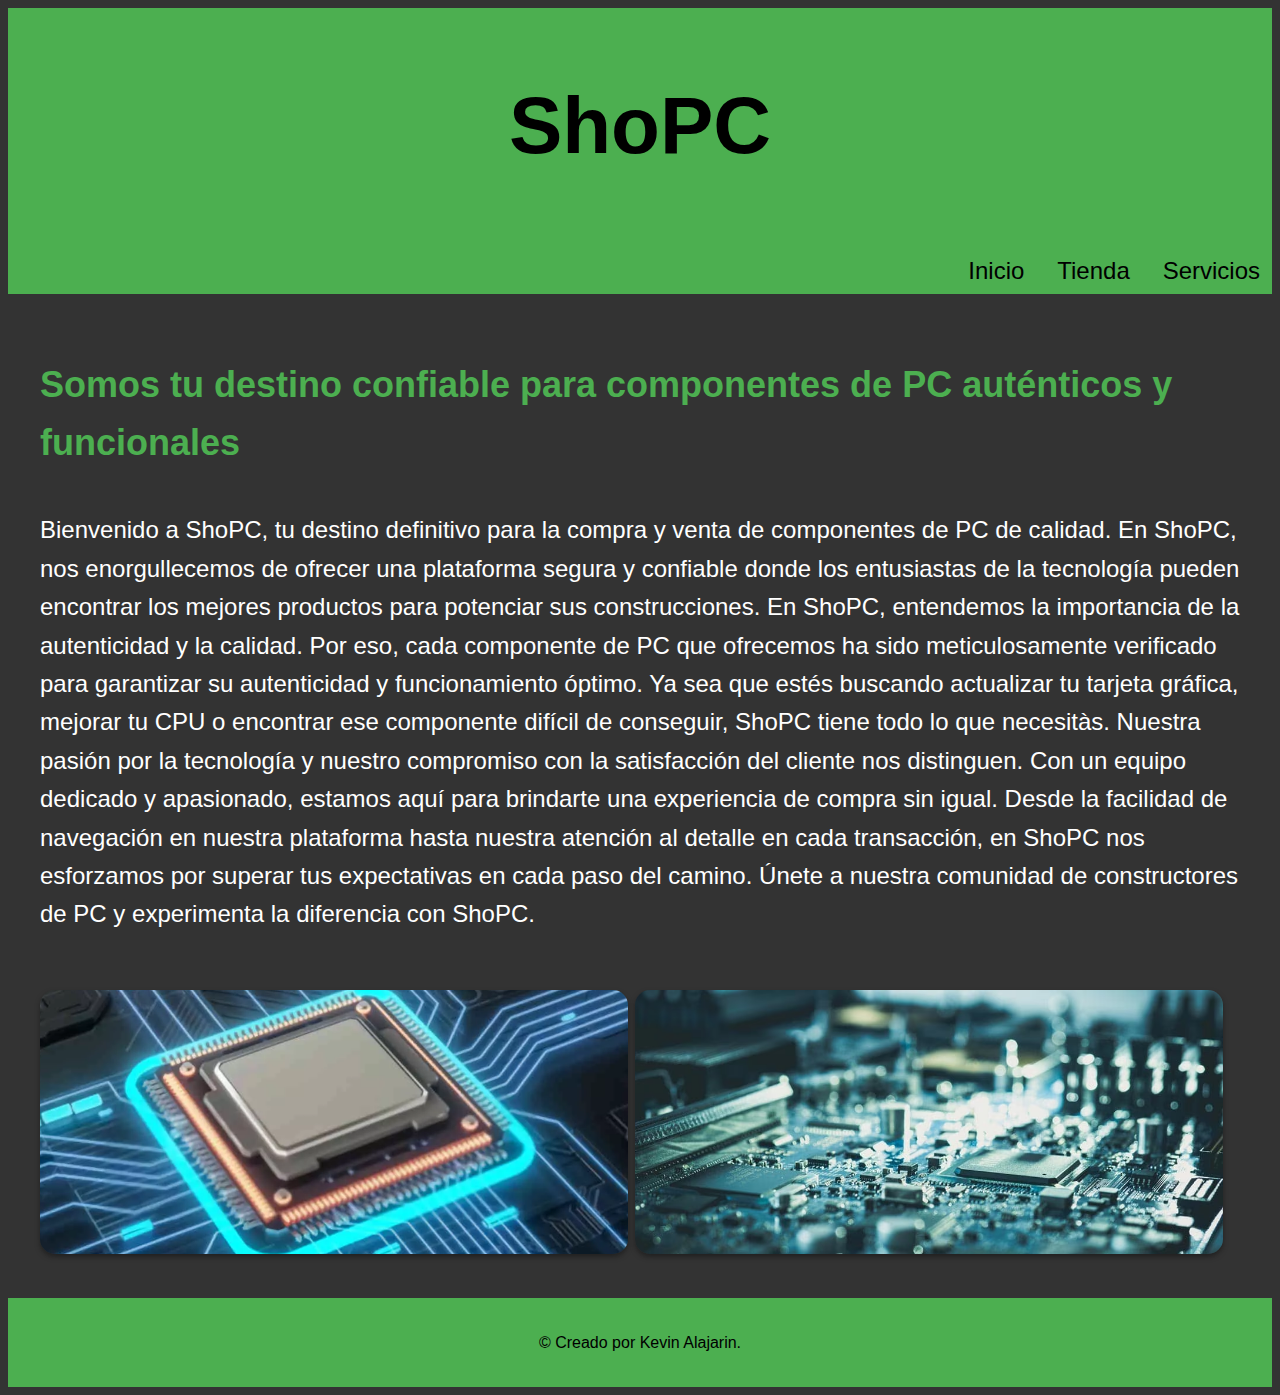
<file: index.htm>
<!DOCTYPE html>
<html lang="en">
<head>
<meta charset="UTF-8">
<title>ShoPC </title>
<link rel="stylesheet" href="style.css">
</head>
<body>
<header>
    <div class="header">
        <h1>ShoPC</h1>
        <div class="header-right">
        <a class="active" href="#inicio">Inicio</a>
        <a href="tienda.htm">Tienda</a>
        <a href="servicio.htm">Servicios</a>
        </div>
    </div>
</header>
<section id="inicio">
    <h2>Somos tu destino confiable para componentes de PC auténticos y funcionales</h2>
        <p>Bienvenido a ShoPC, tu destino definitivo para la compra y venta de componentes de PC de calidad. En ShoPC, nos enorgullecemos de ofrecer una plataforma segura y confiable donde los entusiastas de la tecnología pueden encontrar los mejores productos para potenciar sus construcciones.

            En ShoPC, entendemos la importancia de la autenticidad y la calidad. Por eso, cada componente de PC que ofrecemos ha sido meticulosamente verificado para garantizar su autenticidad y funcionamiento óptimo. Ya sea que estés buscando actualizar tu tarjeta gráfica, mejorar tu CPU o encontrar ese componente difícil de conseguir, ShoPC tiene todo lo que necesitàs.
            
            Nuestra pasión por la tecnología y nuestro compromiso con la satisfacción del cliente nos distinguen. Con un equipo dedicado y apasionado, estamos aquí para brindarte una experiencia de compra sin igual. Desde la facilidad de navegación en nuestra plataforma hasta nuestra atención al detalle en cada transacción, en ShoPC nos esforzamos por superar tus expectativas en cada paso del camino.
            
            Únete a nuestra comunidad de constructores de PC y experimenta la diferencia con ShoPC.</p>
 </section>
    <section id="imagenes">
        <div class="bottom">
            <img src="Img2.png" alt="Imagen" class="contact-img">
            <img src="Img1.jpg" alt="Imagen" class="contact-img">
        </div>
    </div>
</section>

 <footer>
    <p>&copy; Creado por Kevin Alajarin.</p>
 </footer>
</body>
</html>
</file>
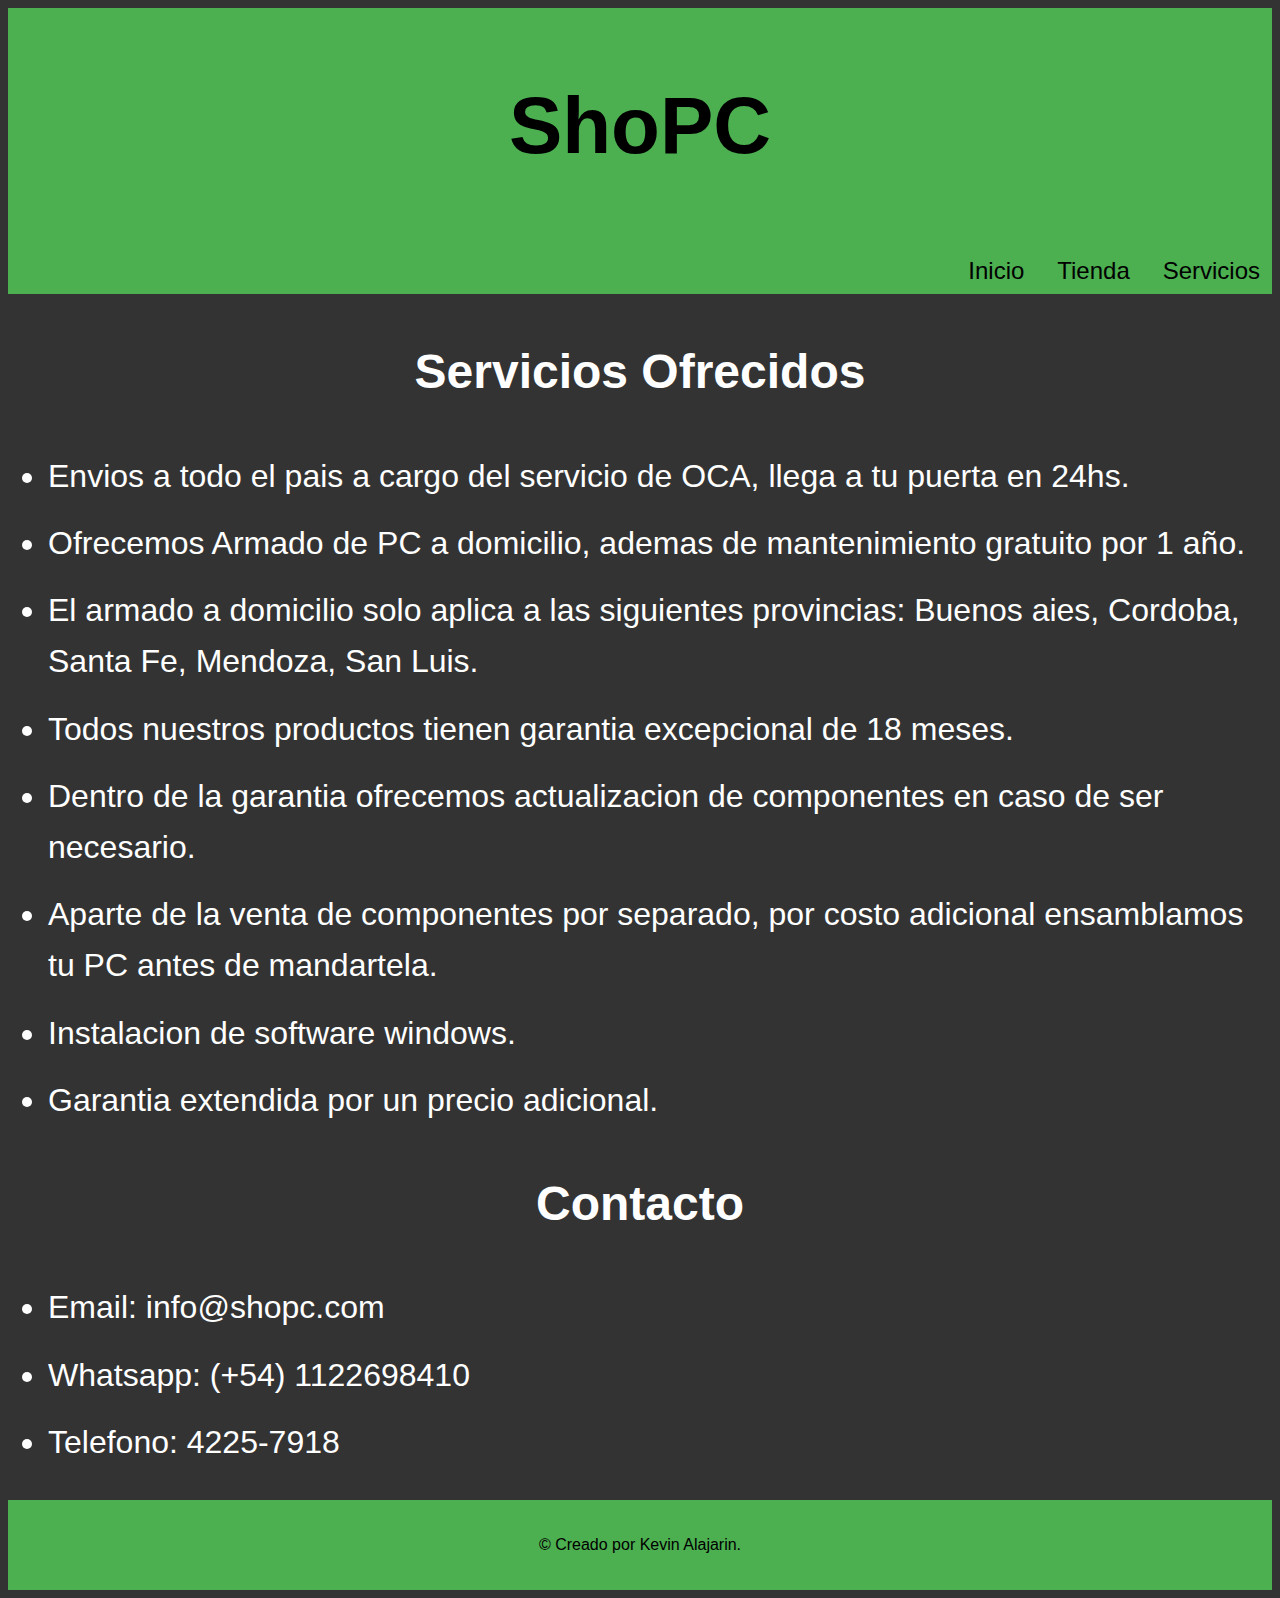
<file: servicio.htm>
<!DOCTYPE html>
<html lang="en">
<head>
    <meta charset="UTF-8">
    <meta name="viewport" content="width=device-width, initial-scale=1.0">
    <title>Servicios ShoPC</title>
    <link rel="stylesheet" href="styless.css">
</head>
<body>
    <header>
        <div class="header">
            <h1>ShoPC</h1>
            <div class="header-right">
                <a class="active" href="index.htm">Inicio</a>
                <a href="tienda.htm">Tienda</a>
                <a href="">Servicios</a>
            </div>
        </div>
    </header>
<section>
    <h2>Servicios Ofrecidos</h2>
    <div>
        <ul>
            <li>Envios a todo el pais a cargo del servicio de OCA, llega a tu puerta en 24hs.</li>
            <li>Ofrecemos Armado de PC a domicilio, ademas de mantenimiento gratuito por 1 año.</li>
            <li>El armado a domicilio solo aplica a las siguientes provincias: Buenos aies, Cordoba, Santa Fe, Mendoza, San Luis.</li>
            <li>Todos nuestros productos tienen garantia excepcional de 18 meses.</li>
            <li>Dentro de la garantia ofrecemos actualizacion de componentes en caso de ser necesario.</li>
            <li>Aparte de la venta de componentes por separado, por costo adicional ensamblamos tu PC antes de mandartela.</li>
            <li>Instalacion de software windows.</li>
            <li>Garantia extendida por un precio adicional.</li>
        </ul>
    </div>
</section>
<section>
    <h2>Contacto</h2>
    <div>
        <ul>
            <li>Email: info@shopc.com</li>
            <li>Whatsapp: (+54) 1122698410</li>
            <li>Telefono: 4225-7918</li>
        </ul>
    </div>
</section>
<footer>
    <p>&copy; Creado por Kevin Alajarin.</p>
</footer>

</body>
</html>
</file>
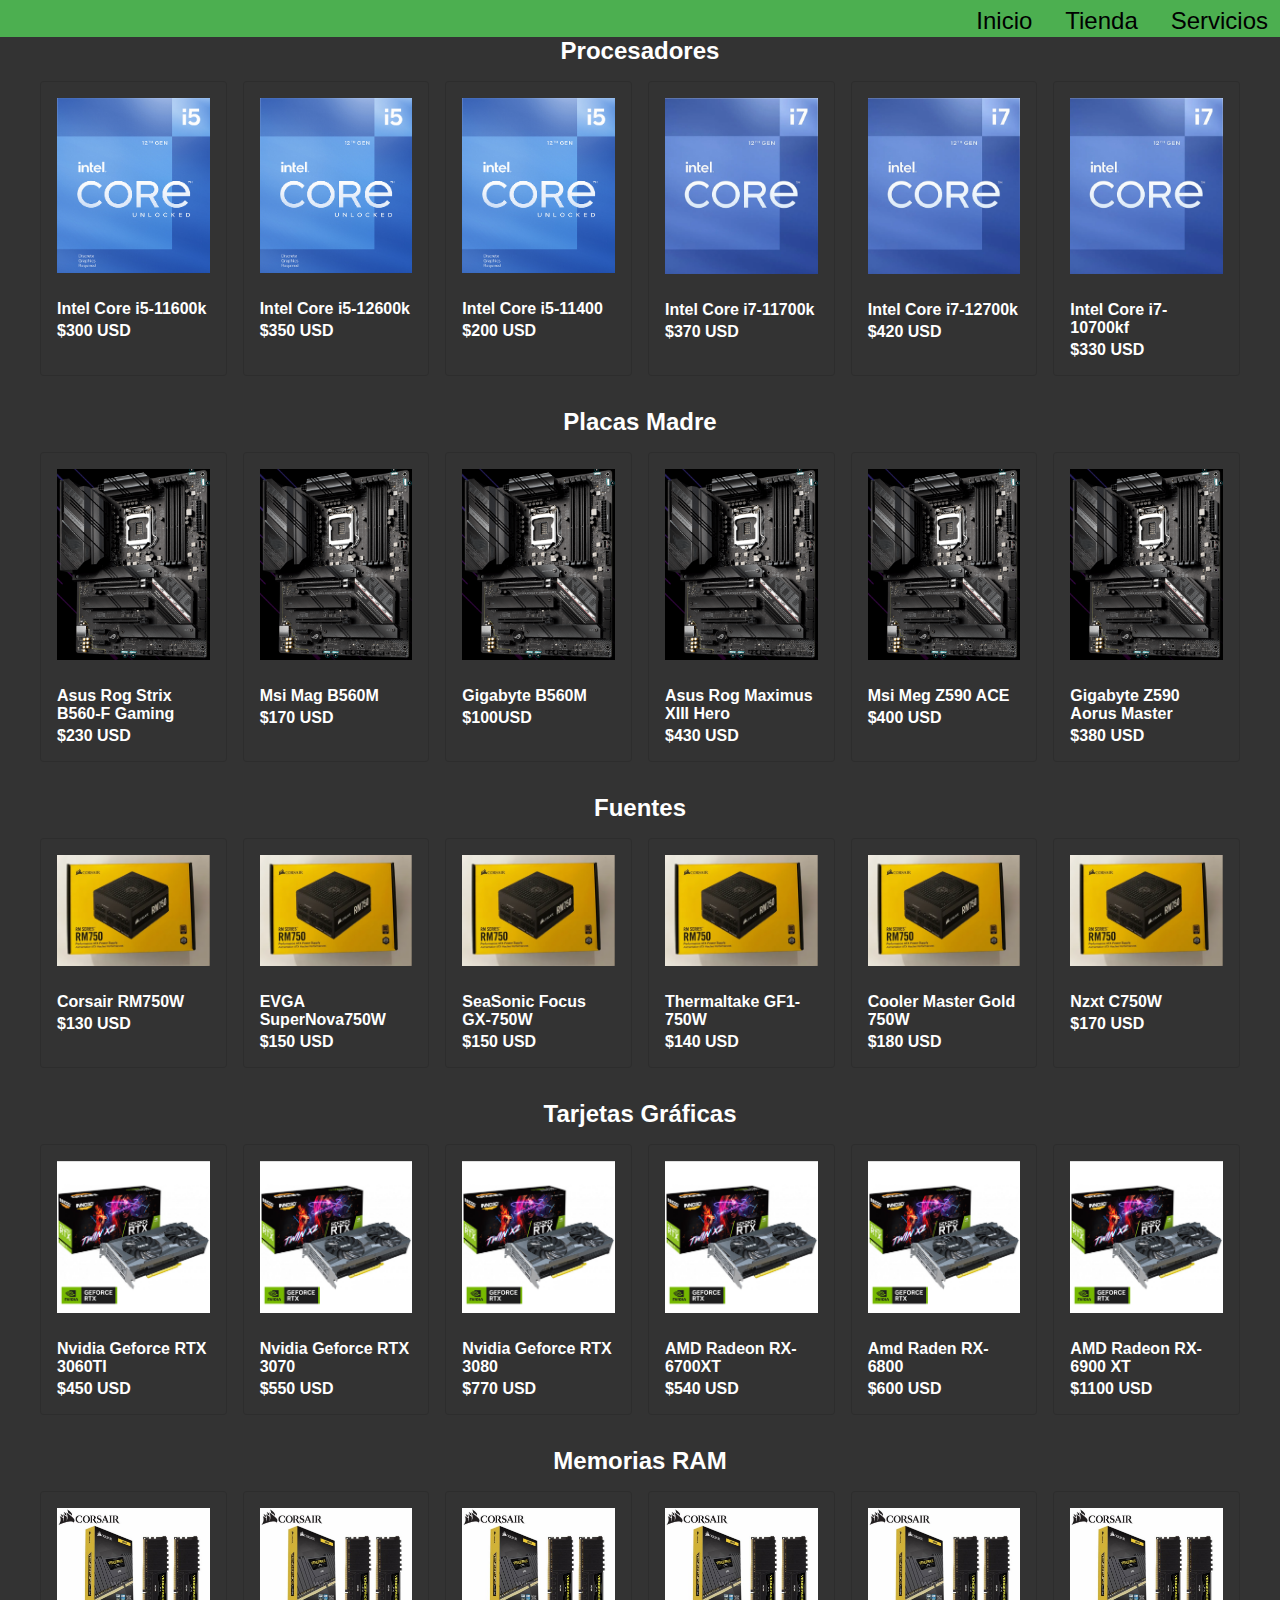
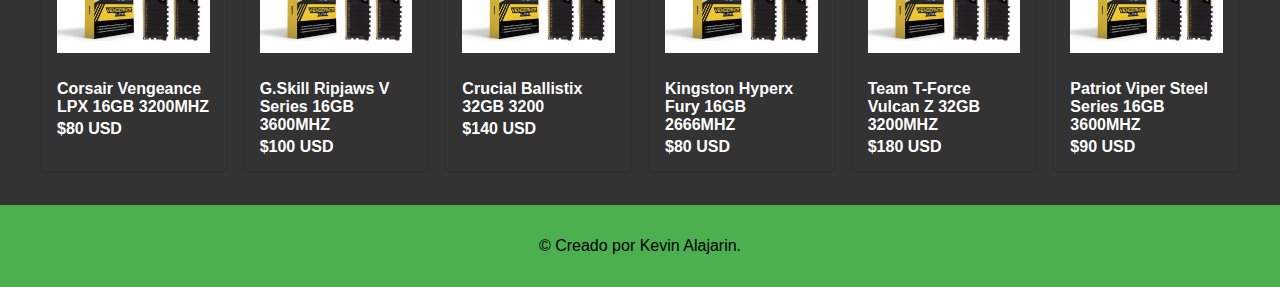
<file: tienda.htm>
<!DOCTYPE html>
<html lang="en">
<head>
    <meta charset="UTF-8">
    <meta name="viewport" content="width=device-width, initial-scale=1.0, maximum-scale=1.0, user-scalable=no">
    <title>Tienda ShoPC</title>
    <link rel="stylesheet" href="styles.css">
</head>
<body>
    <header class="header">
        <div class="logo">
            <h1>ShoPC</h1>
        </div>
        <div class="header-right">
            <a class="active" href="index.htm">Inicio</a>
            <a href="#componentes-display">Tienda</a>
            <a href="servicio.htm">Servicios</a>
        </div>
    </header>
    <h2>Procesadores</h2>
    <section class="componentes-display">
        <div class="product-row">
            <div class="product-item">
                <img src="Inteli5.png" alt="Imagen" class="contact-img">
                <h5 class="product-name">Intel Core i5-11600k</h5>
                <p class="product-price">$300 USD</p>
            </div>
            <div class="product-item">
                <img src="Inteli5.png" alt="Imagen" class="contact-img">
                <h5 class="product-name">Intel Core i5-12600k</h5>
                <p class="product-price">$350 USD</p>
            </div>
            <div class="product-item">
                <img src="Inteli5.png" alt="Imagen" class="contact-img">
                <h5 class="product-name">Intel Core i5-11400</h5>
                <p class="product-price">$200 USD</p>
            </div>
            <div class="product-item">
                <img src="Inteli7.png" alt="Imagen" class="contact-img">
                <h5 class="product-name">Intel Core i7-11700k</h5>
                <p class="product-price">$370 USD</p>
            </div>
            <div class="product-item">
                <img src="Inteli7.png" alt="Imagen" class="contact-img">
                <h5 class="product-name">Intel Core i7-12700k</h5>
                <p class="product-price">$420 USD</p>
            </div>
            <div class="product-item">
                <img src="Inteli7.png" alt="Imagen" class="contact-img">
                <h5 class="product-name">Intel Core i7-10700kf</h5>
                <p class="product-price">$330 USD</p>
            </div>
        </div>
    </section>
    <h2>Placas Madre</h2>
    <section class="componentes-display">
        <div class="product-row">
            <div class="product-item">
                <img src="PM1.png" alt="Imagen" class="contact-img">
                <h5 class="product-name">Asus Rog Strix B560-F Gaming</h5>
                <p class="product-price">$230 USD</p>
            </div>
            <div class="product-item">
                <img src="PM1.png" alt="Imagen" class="contact-img">
                <h5 class="product-name">Msi Mag B560M</h5>
                <p class="product-price">$170 USD</p>
            </div>
            <div class="product-item">
                <img src="PM1.png" alt="Imagen" class="contact-img">
                <h5 class="product-name">Gigabyte B560M</h5>
                <p class="product-price">$100USD</p>
            </div>
            <div class="product-item">
                <img src="PM1.png" alt="Imagen" class="contact-img">
                <h5 class="product-name">Asus Rog Maximus XIII Hero</h5>
                <p class="product-price">$430 USD</p>
            </div>
            <div class="product-item">
                <img src="PM1.png" alt="Imagen" class="contact-img">
                <h5 class="product-name">Msi Meg Z590 ACE</h5>
                <p class="product-price">$400 USD</p>
            </div>
            <div class="product-item">
                <img src="PM1.png" alt="Imagen" class="contact-img">
                <h5 class="product-name">Gigabyte Z590 Aorus Master</h5>
                <p class="product-price">$380 USD</p>
            </div>
        </div>
    </section>
    <h2>Fuentes</h2>
    <section class="componentes-display">
        <div class="product-row">
            <div class="product-item">
                <img src="Fuente.png" alt="Imagen" class="contact-img">
                <h5 class="product-name">Corsair RM750W</h5>
                <p class="product-price">$130 USD</p>
            </div>
            <div class="product-item">
                <img src="Fuente.png" alt="Imagen" class="contact-img">
                <h5 class="product-name">EVGA SuperNova750W</h5>
                <p class="product-price">$150 USD</p>
            </div>
            <div class="product-item">
                <img src="Fuente.png" alt="Imagen" class="contact-img">
                <h5 class="product-name">SeaSonic Focus GX-750W</h5>
                <p class="product-price">$150 USD</p>
            </div>
            <div class="product-item">
                <img src="Fuente.png" alt="Imagen" class="contact-img">
                <h5 class="product-name">Thermaltake GF1-750W</h5>
                <p class="product-price">$140 USD</p>
            </div>
            <div class="product-item">
                <img src="Fuente.png" alt="Imagen" class="contact-img">
                <h5 class="product-name">Cooler Master Gold 750W</h5>
                <p class="product-price">$180 USD</p>
            </div>
            <div class="product-item">
                <img src="Fuente.png" alt="Imagen" class="contact-img">
                <h5 class="product-name">Nzxt C750W</h5>
                <p class="product-price">$170 USD</p>
            </div>
        </div>
    </section>
    <h2>Tarjetas Gráficas</h2>
    <section class="componentes-display">
        <div class="product-row">
            <div class="product-item">
                <img src="GPU.png" alt="Imagen" class="contact-img">
                <h5 class="product-name">Nvidia Geforce RTX 3060TI</h5>
                <p class="product-price">$450 USD</p>
            </div>
            <div class="product-item">
                <img src="GPU.png" alt="Imagen" class="contact-img">
                <h5 class="product-name">Nvidia Geforce RTX 3070</h5>
                <p class="product-price">$550 USD</p>
            </div>
            <div class="product-item">
                <img src="GPU.png" alt="Imagen" class="contact-img">
                <h5 class="product-name">Nvidia Geforce RTX 3080</h5>
                <p class="product-price">$770 USD</p>
            </div>
            <div class="product-item">
                <img src="GPU.png" alt="Imagen" class="contact-img">
                <h5 class="product-name">AMD Radeon RX-6700XT</h5>
                <p class="product-price">$540 USD</p>
            </div>
            <div class="product-item">
                <img src="GPU.png" alt="Imagen" class="contact-img">
                <h5 class="product-name">Amd Raden RX-6800</h5>
                <p class="product-price">$600 USD</p>
            </div>
            <div class="product-item">
                <img src="GPU.png" alt="Imagen" class="contact-img">
                <h5 class="product-name">AMD Radeon RX-6900 XT</h5>
                <p class="product-price">$1100 USD</p>
            </div>
        </div>
    </section>
    <h2>Memorias RAM</h2>
    <section class="componentes-display">
        <div class="product-row">
            <div class="product-item">
                <img src="RAM.png" alt="Imagen" class="contact-img">
                <h5 class="product-name">Corsair Vengeance LPX 16GB 3200MHZ</h5>
                <p class="product-price">$80 USD</p>
            </div>
            <div class="product-item">
                <img src="RAM.png" alt="Imagen" class="contact-img">
                <h5 class="product-name">G.Skill Ripjaws V Series 16GB 3600MHZ</h5>
                <p class="product-price">$100 USD</p>
            </div>
            <div class="product-item">
                <img src="RAM.png" alt="Imagen" class="contact-img">
                <h5 class="product-name">Crucial Ballistix 32GB 3200</h5>
                <p class="product-price">$140 USD</p>
            </div>
            <div class="product-item">
                <img src="RAM.png" alt="Imagen" class="contact-img">
                <h5 class="product-name">Kingston Hyperx Fury 16GB 2666MHZ</h5>
                <p class="product-price">$80 USD</p>
            </div>
            <div class="product-item">
                <img src="RAM.png" alt="Imagen" class="contact-img">
                <h5 class="product-name">Team T-Force Vulcan Z 32GB 3200MHZ</h5>
                <p class="product-price">$180 USD</p>
            </div>
            <div class="product-item">
                <img src="RAM.png" alt="Imagen" class="contact-img">
                <h5 class="product-name">Patriot Viper Steel Series 16GB 3600MHZ</h5>
                <p class="product-price">$90 USD</p>
            </div>
        </div>
    </section>  
    <footer class="footer">
        <p>&copy; Creado por Kevin Alajarin.</p>
    </footer>
</body>
</html>
</file>
<file: style.css>
.header {
    overflow: hidden;
    background-color: #4CAF50;
    text-align: center;
    font-size: 2rem;
}

.header a {
    color: black;
    padding: 12px;
    text-decoration: none;
    font-size: 1.5rem; 
}

header h1 {
    color: black;
    font-size: 5rem;
}

.header-right {
    float: right;
}


body {
    font-family: Arial, sans-serif;
    line-height: 1.6;
    color: #333;
    background-color: #333;
}

section {
    margin: 2rem;
    display: flex;
    flex-direction: column;
    align-items: center;
    background-color: #333;
    color: white;
    font-size: 1.5rem;
}

section h2 {
    color: #4CAF50;
    margin-bottom: 1rem;
}

.contact-img {
    width: 49%;
    height: auto;
    margin-bottom: 0;
    border-radius: 15px;
    box-shadow: 0px 3px 5px rgba(15, 15, 15, .5);
}

footer {
    background-color: #4CAF50;
    padding: 1rem;
    text-align: center;
    color: black;
    margin-top: 1rem;
}

@media screen and (max-width: 600px) {
  .header a {
      float: none;
      display: block;
      text-align: left;
  }
  .header-right {
      float: none;
  }
  .contact-img {
    width: 100%;
    display: block;
    margin-bottom: 1rem;
    height: auto;
  }
}
</file>
<file: styless.css>
.header {
    overflow: hidden;
    background-color: #4CAF50;
    text-align: center;
    font-size: 2rem;
}

.header a {
    color: black;
    padding: 12px;
    text-decoration: none;
    font-size: 1.5rem; 
}

header h1 {
    color: black;
    font-size: 5rem;
}

.header-right {
    float: right;
}

body {
    font-family: Arial, sans-serif;
    line-height: 1.6;
    color: #333;
    background-color: #333;
}

section {
    color: white;
    text-align: center;
    font-size: 2.5rem;
    margin-top: 2rem; 
}

section ul {
    font-size: 2rem;
    text-align: left;
}

footer {
    background-color: #4CAF50;
    padding: 1rem;
    text-align: center;
    color: black;
    margin-top: 1rem;
}

section h2 {
    font-size: 3rem; 
}

section ul li {
    margin-bottom: 1rem;
}

@media screen and (max-width: 500px) {
.header a {
    float: none;
    display: block;
    text-align: left;
}
.header-right {
    float: none;
}
}
</file>
<file: styles.css>
@media screen and (max-width: 600px) {
    .header {
        flex-direction: column;
        align-items: center;
    }

    .header .logo {
        margin-bottom: 1rem;
        font-size: 1rem;
        margin: auto;
    }

    .header .header-right {
        margin-bottom: 1rem;
        display: flex;
        justify-content: center;
    }

    .header a {
        display: inline-block;
        padding: 8px;
        text-align: center;
    }

    .product-row {
        flex-wrap: wrap;
        justify-content: center;
    }

    .product-item {
        width: 45%; 
    }
}

.header {
    overflow: hidden;
    background-color: #4CAF50;
    color: black;
    text-align: center;
    font-size: 2rem;
    position: relative;
}

.header a {
    color: black;
    padding: 12px;
    text-decoration: none;
    font-size: 1.5rem;
}

.header-right {
    float: right;
}

body {
    font-family: Arial, sans-serif;
    margin: 0;
    padding: 0;
    display: flex;
    flex-direction: column;
    background-color: #333;
}

button {
    background-color: #4CAF50;
    color: white;
    border: none;
    padding: 0.7rem 1.5rem;
    border-radius: 4px;
    cursor: pointer;
    margin-top: 1rem;
    font-size: 1.3rem;
}

.logo {
    position: absolute;
    left: 10px;
    top: 10px;
    font-size: 2rem;
    margin-top: 1.5rem;
    margin-left: 2rem;
}

h2 {
    text-align: center;
    margin: auto;
    font-size: 1.5rem;
    color: white;
}

.componentes-display {
    margin-top: 0;
    display: flex;
    justify-content: center;
    padding: 1rem;
}

.product-row {
    display: flex;
    justify-content: space-between;
    width: 100%;
    max-width: 1200px;
    margin: 0 auto;
    color: white;
}

.product-item {
    background-color: #333;
    padding: 1rem;
    border: 1px solid rgba(0, 0, 0, 0.1);
    border-radius: 4px;
    width: 22%;
    margin-bottom: 1rem;
    display: flex;
    flex-direction: column;
}

.contact-img {
    width: 100%;
    height: auto;
    margin-bottom: 0;
}

.product-name {
    margin-bottom: 0.25rem;
    font-size: 1rem;
}

.product-price {
    margin-top: 0;
    margin-bottom: 0;
    font-weight: bolder;
}

.footer {
    background-color: #4CAF50;
    padding: 1rem;
    text-align: center;
    color: black;
}

.product-row .product-item:not(:last-child) {
    margin-right: 1rem;
}
</file>
